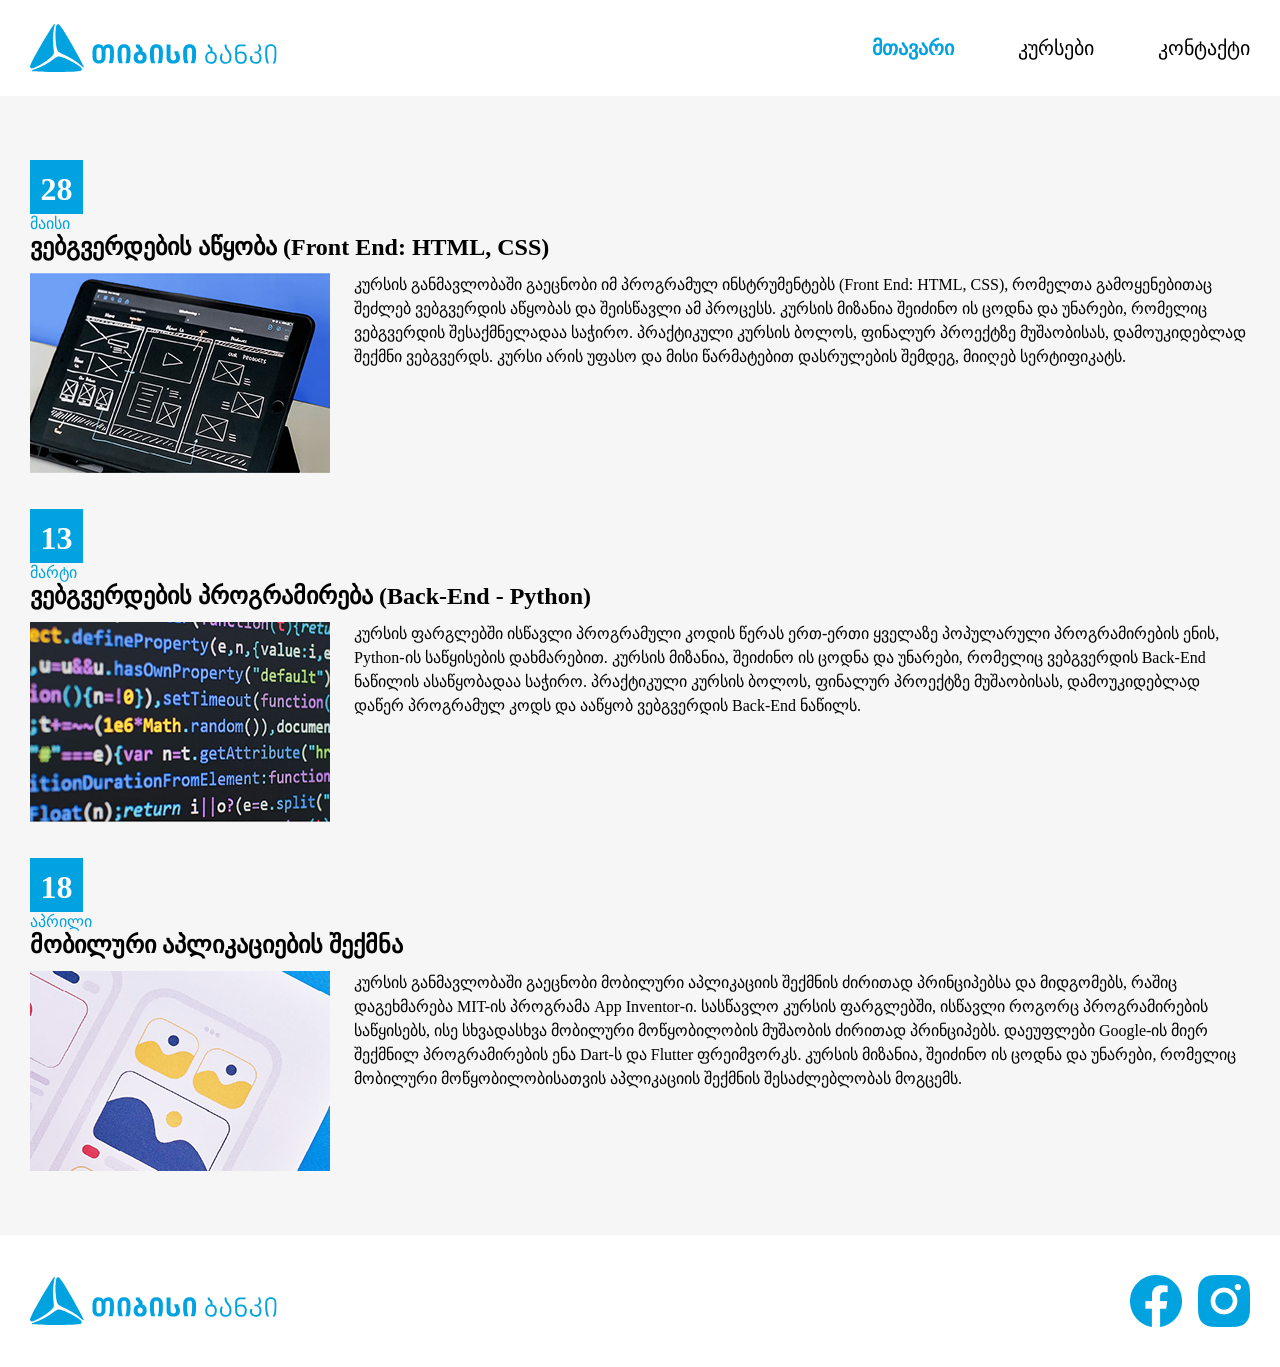
<file: index.html>
<!doctype html>
<html lang="en">
  <head>
    <meta charset="UTF-8" />
    <meta name="viewport" content="width=device-width, initial-scale=1.0" />
    <title>Lecture 12</title>
    <link
      rel="stylesheet"
      href="https://fonts.googleapis.com/css2?family=Material+Symbols+Outlined:opsz,wght,FILL,GRAD@20..48,100..700,0..1,-50..200&icon_names=menu"
    />
    <link rel="stylesheet" href="css/reset.css" />
    <link rel="stylesheet" href="css/style.css" />
    <link rel="stylesheet" href="css/media.css" />
  </head>
  <body>
    <header>
      <div class="header-container">
        <img src="images/tbc.svg" alt="tbc logo" />
        <nav>
          <ul>
            <li>
              <a class="active" href="">მთავარი</a>
            </li>
            <li>
              <a href="pages/courses.html">კურსები</a>
            </li>
            <li>
              <a href="pages/contacts.html">კონტაქტი</a>
            </li>
          </ul>
        </nav>
        <span class="material-symbols-outlined menu"> menu </span>
      </div>
    </header>
    <main>
      <div class="main-container">
        <div class="one">
          <div class="numbers">
            <h5>28</h5>
          </div>
          <a class="month">მაისი</a>
          <article>
            <h2>ვებგვერდების აწყობა (Front End: HTML, CSS)</h2>
            <div class="img-text-wrapper">
              <img src="images/article.png" alt="article image" />
              <p>
                კურსის განმავლობაში გაეცნობი იმ პროგრამულ ინსტრუმენტებს (Front
                End: HTML, CSS), რომელთა გამოყენებითაც შეძლებ ვებგვერდის აწყობას
                და შეისწავლი ამ პროცესს. კურსის მიზანია შეიძინო ის ცოდნა და
                უნარები, რომელიც ვებგვერდის შესაქმნელადაა საჭირო. პრაქტიკული
                კურსის ბოლოს, ფინალურ პროექტზე მუშაობისას, დამოუკიდებლად შექმნი
                ვებგვერდს. კურსი არის უფასო და მისი წარმატებით დასრულების
                შემდეგ, მიიღებ სერტიფიკატს.
              </p>
            </div>
          </article>
        </div>

        <div class="two">
          <div class="numbers">
            <h5>13</h5>
          </div>
          <a class="month">მარტი</a>
          <article>
            <h2>ვებგვერდების პროგრამირება (Back-End - Python)</h2>
            <div class="img-text-wrapper">
              <img src="images/article2.png" alt="article image" />
              <p>
                კურსის ფარგლებში ისწავლი პროგრამული კოდის წერას ერთ-ერთი ყველაზე
                პოპულარული პროგრამირების ენის, Python-ის საწყისების დახმარებით.
                კურსის მიზანია, შეიძინო ის ცოდნა და უნარები, რომელიც ვებგვერდის
                Back-End ნაწილის ასაწყობადაა საჭირო. პრაქტიკული კურსის ბოლოს,
                ფინალურ პროექტზე მუშაობისას, დამოუკიდებლად დაწერ პროგრამულ კოდს
                და ააწყობ ვებგვერდის Back-End ნაწილს.
              </p>
            </div>
          </article>
        </div>

        <div class="three">
          <div class="numbers">
            <h5>18</h5>
          </div>
          <a class="month">აპრილი</a>
          <article>
            <h2>მობილური აპლიკაციების შექმნა</h2>
            <div class="img-text-wrapper">
              <img src="images/article3.png" alt="article image" />
              <p>
                კურსის განმავლობაში გაეცნობი მობილური აპლიკაციის შექმნის ძირითად
                პრინციპებსა და მიდგომებს, რაშიც დაგეხმარება MIT-ის პროგრამა App
                Inventor-ი. სასწავლო კურსის ფარგლებში, ისწავლი როგორც
                პროგრამირების საწყისებს, ისე სხვადასხვა მობილური მოწყობილობის
                მუშაობის ძირითად პრინციპებს. დაეუფლები Google-ის მიერ შექმნილ
                პროგრამირების ენა Dart-ს და Flutter ფრეიმვორკს. კურსის მიზანია,
                შეიძინო ის ცოდნა და უნარები, რომელიც მობილური მოწყობილობისათვის
                აპლიკაციის შექმნის შესაძლებლობას მოგცემს.
              </p>
            </div>
          </article>
        </div>
      </div>
    </main>
    <footer>
      <div class="footer-container">
        <img src="images/tbc.svg" alt="tbclogo" />
        <div class="logos">
          <img src="images/facebook 1.png" alt="fblogo" />
          <img src="images/insta.png" alt="instalogo" />
        </div>
      </div>
    </footer>
  </body>
</html>
</file>
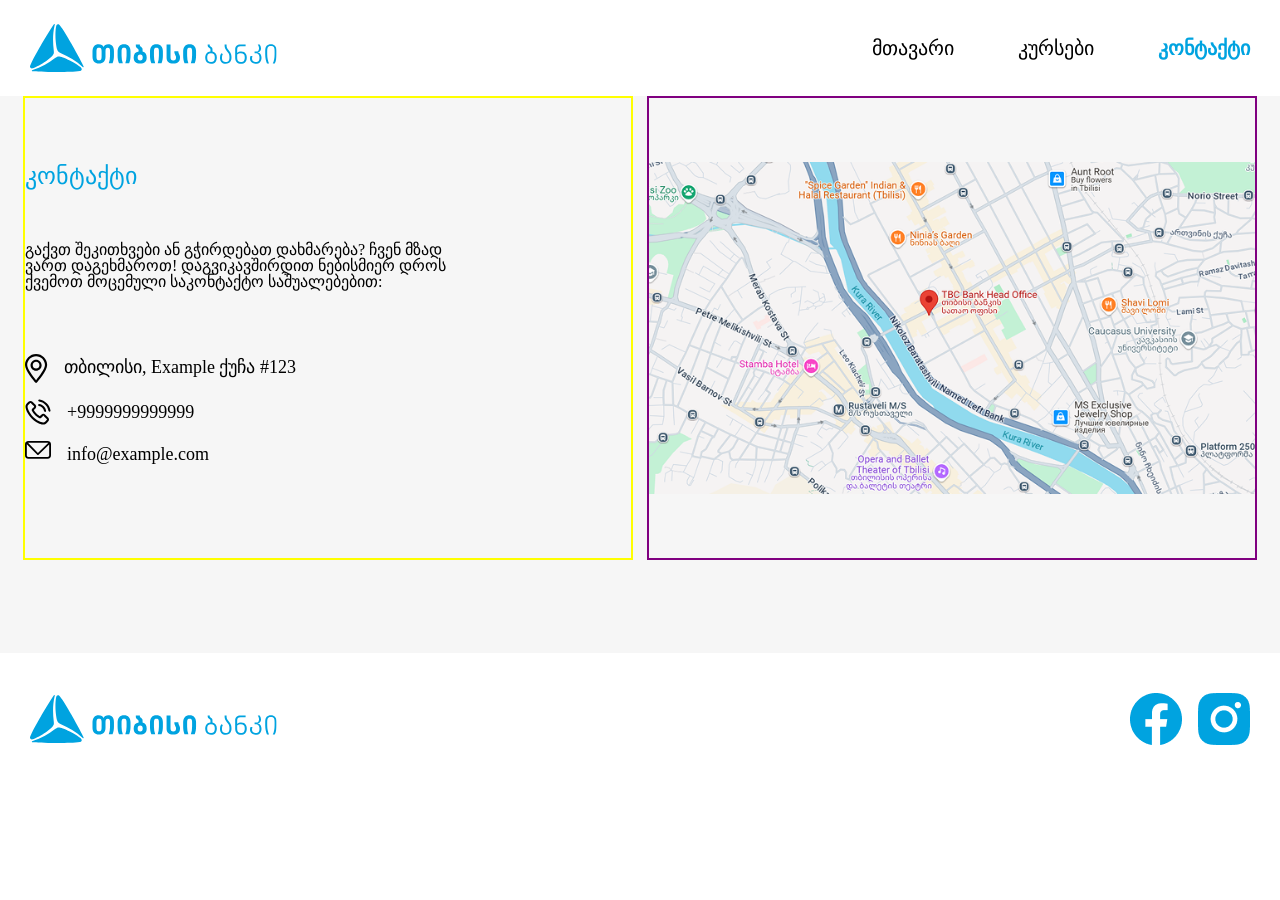
<file: pages/contacts.html>
<!doctype html>
<html lang="en">
  <head>
    <meta charset="UTF-8" />
    <meta name="viewport" content="width=device-width, initial-scale=1.0" />
    <title>Lecture 12</title>
    <link
      rel="stylesheet"
      href="https://fonts.googleapis.com/css2?family=Material+Symbols+Outlined:opsz,wght,FILL,GRAD@20..48,100..700,0..1,-50..200&icon_names=menu"
    />
    <link rel="stylesheet" href="../css/reset.css" />
    <link rel="stylesheet" href="../css/style.css" />
    <link rel="stylesheet" href="../css/media.css" />
  </head>
  <body>
    <header>
      <div class="header-container">
        <img src="../images/tbc.svg" alt="tbc logo" />
        <nav>
          <ul>
            <li>
              <a href="../index.html">მთავარი</a>
            </li>
            <li>
              <a class="" href="courses.html">კურსები</a>
            </li>
            <li>
              <a class="active">კონტაქტი</a>
            </li>
          </ul>
        </nav>
        <span class="material-symbols-outlined menu"> menu </span>
      </div>
    </header>
    <main class="main3">
      <div class="main-container3">
        <h3>კონტაქტი</h3>
        <div class="wrap3">
          <div class="texts">
            <p>
              გაქვთ შეკითხვები ან გჭირდებათ დახმარება? ჩვენ მზად ვართ
              დაგეხმაროთ! დაგვიკავშირდით ნებისმიერ დროს ქვემოთ მოცემული
              საკონტაქტო საშუალებებით:
            </p>
          </div>
          <div>
            <div class="contacticons">
              <div class="last">
                <svg
                  xmlns="http://www.w3.org/2000/svg"
                  width="23"
                  height="29"
                  viewBox="0 0 23 29"
                  fill="none"
                >
                  <path
                    d="M11.0858 28.9447C10.7674 28.9447 10.478 28.8 10.2754 28.5684C9.23337 27.3817 0 16.8748 0 11.0858C0 4.97849 4.97849 0 11.0858 0C17.1932 0 22.1717 4.97849 22.1717 11.0858C22.1717 16.8458 12.9383 27.3817 11.8963 28.5684C11.6937 28.8 11.4042 28.9447 11.0858 28.9447ZM11.0858 2.1998C6.19417 2.1998 2.1998 6.19417 2.1998 11.0858C2.1998 14.9065 8.01769 22.519 11.0858 26.166C14.154 22.5479 19.9719 14.9065 19.9719 11.0858C19.9719 6.19417 15.9775 2.1998 11.0858 2.1998Z"
                    fill="black"
                  />
                  <path
                    d="M11.086 16.7878C8.01781 16.7878 5.52856 14.2986 5.52856 11.2304C5.52856 8.1623 8.01781 5.67305 11.086 5.67305C14.1541 5.67305 16.6433 8.1623 16.6433 11.2304C16.6433 14.2986 14.1541 16.7878 11.086 16.7878ZM11.086 7.87285C9.23349 7.87285 7.72836 9.37797 7.72836 11.2304C7.72836 13.0829 9.23349 14.588 11.086 14.588C12.9384 14.588 14.4435 13.0829 14.4435 11.2304C14.4435 9.37797 12.9384 7.87285 11.086 7.87285Z"
                    fill="black"
                  />
                </svg>
                <h1>თბილისი, Example ქუჩა #123</h1>
              </div>
              <div class="last">
                <svg
                  xmlns="http://www.w3.org/2000/svg"
                  width="26"
                  height="26"
                  viewBox="0 0 26 26"
                  fill="none"
                >
                  <g clip-path="url(#clip0_2_376)">
                    <path
                      d="M13.9241 6.95486C15.1962 7.17321 16.3591 7.77497 17.2858 8.69919C18.2075 9.62087 18.8118 10.7838 19.0302 12.0584C19.1139 12.5611 19.5456 12.9242 20.0559 12.9242C20.1219 12.9242 20.1803 12.9166 20.221 12.909C20.2235 12.909 20.2261 12.909 20.2286 12.9064C20.5053 12.8607 20.7466 12.7109 20.9065 12.4799C21.0665 12.2513 21.1274 11.9771 21.0792 11.7054C20.7897 10.0043 19.9874 8.45544 18.7559 7.224C17.5194 5.99255 15.968 5.19021 14.2694 4.90329H14.2669C13.7007 4.80935 13.1649 5.19275 13.071 5.75642C12.9821 6.32517 13.363 6.86091 13.9241 6.95486Z"
                      fill="black"
                    />
                    <path
                      d="M20.3251 15.6711C19.7564 15.0795 19.0683 14.7672 18.3345 14.7672C17.6083 14.7672 16.9152 15.0744 16.3337 15.6584L14.889 17.1031C14.8534 17.0854 14.8179 17.0676 14.7849 17.0498L14.7112 17.0143C14.5564 16.9355 14.3786 16.8467 14.2314 16.7553C12.7485 15.8133 11.3952 14.5793 10.0902 12.9797C9.53156 12.2764 9.14054 11.6797 8.85363 11.0855C9.21671 10.7428 9.55441 10.4 9.87179 10.075C9.94289 10.0039 10.014 9.93027 10.0876 9.85664C10.1587 9.78301 10.2323 9.70937 10.306 9.63574C10.9103 9.03145 11.2302 8.33066 11.2277 7.60957C11.2277 6.89102 10.9077 6.19277 10.306 5.59355L8.90187 4.18945C8.82062 4.1082 8.73937 4.02695 8.66066 3.9457C8.58195 3.86445 8.5007 3.7832 8.42199 3.70449L8.31027 3.59023C8.03351 3.3084 7.7466 3.01641 7.45714 2.7498C6.89347 2.18867 6.21046 1.8916 5.48683 1.8916C4.76574 1.8916 4.07765 2.18867 3.49113 2.7498C3.48859 2.75234 3.48605 2.75234 3.48605 2.75488L1.72648 4.51191C1.00792 5.23047 0.599136 6.10645 0.510269 7.11445V7.11699C0.416323 8.31035 0.632144 9.56973 1.19074 11.0805C2.03625 13.3656 3.30578 15.4832 5.18214 17.743C7.47238 20.4725 10.2222 22.6256 13.3528 24.1414H13.3554C14.5614 24.7178 16.1814 25.3932 18.0095 25.5125C18.012 25.5125 18.0146 25.5125 18.0171 25.5125H18.0298C18.1339 25.5176 18.2431 25.5227 18.3573 25.5227C19.6396 25.5227 20.7212 25.058 21.5693 24.1414L21.5819 24.1287C21.5921 24.1186 21.5997 24.1109 21.6073 24.1008C21.8612 23.7961 22.1532 23.5143 22.4808 23.1994C22.7068 22.9836 22.9378 22.7627 23.1612 22.524C23.7376 21.9223 24.0423 21.2215 24.0398 20.4979C24.0372 19.7717 23.7275 19.0785 23.1435 18.4945L20.3251 15.6711ZM20.0458 22.7475C19.5939 23.2299 19.0759 23.4457 18.37 23.4457C18.304 23.4457 18.2304 23.4406 18.1542 23.4355C16.6917 23.3416 15.3079 22.7627 14.2669 22.2676C11.3927 20.8838 8.87394 18.9135 6.77921 16.41C5.06535 14.3457 3.91007 12.4211 3.14582 10.3594C2.68878 9.13301 2.51613 8.1834 2.58722 7.28711C2.63293 6.76406 2.82843 6.34766 3.20167 5.97949L4.94855 4.23262C5.13136 4.05742 5.31925 3.96348 5.49445 3.96348C5.65949 3.96348 5.83468 4.05488 6.02003 4.23516C6.02257 4.2377 6.02511 4.24023 6.02765 4.24277C6.3298 4.52715 6.62433 4.82676 6.93664 5.1416L6.94679 5.15176C7.0966 5.30664 7.26925 5.48437 7.44445 5.65449L8.84601 7.05605C9.2548 7.46484 9.2548 7.75176 8.84601 8.16055C8.69874 8.30781 8.54894 8.45762 8.40167 8.60996L8.29757 8.7166C7.90402 9.11523 7.53332 9.49101 7.1296 9.84902C7.12453 9.8541 7.11691 9.85918 7.11183 9.8668L7.08644 9.89219C6.65734 10.3213 6.54054 10.8342 6.74113 11.4131C6.74621 11.4283 6.75128 11.441 6.75636 11.4537C6.7589 11.4613 6.76144 11.4689 6.76652 11.4766C7.1423 12.383 7.67042 13.2437 8.48292 14.2721C8.48292 14.2746 8.48546 14.2746 8.48546 14.2771C9.92765 16.052 11.4486 17.4383 13.137 18.5098C13.3579 18.6494 13.5864 18.7662 13.7997 18.8729C13.9571 18.9516 14.1349 19.043 14.2821 19.1318C14.2923 19.1395 14.3025 19.1445 14.3126 19.1496L14.3202 19.1547C14.3355 19.1623 14.3507 19.1725 14.3685 19.1801C14.5894 19.2918 14.8077 19.3451 15.0337 19.3451C15.4196 19.3451 15.7751 19.1852 16.062 18.883L17.8191 17.126C17.946 16.999 18.1441 16.8467 18.3523 16.8467C18.5452 16.8467 18.7331 16.9965 18.855 17.1234C18.8575 17.126 18.8575 17.126 18.8601 17.1285L21.6962 19.9646C21.9755 20.2439 22.1659 20.574 21.6734 21.092L21.6708 21.0945C21.5159 21.2621 21.3509 21.4221 21.1757 21.5922C21.1376 21.6277 21.0995 21.6658 21.0614 21.7039C20.706 22.0365 20.3657 22.3666 20.0458 22.7475Z"
                      fill="black"
                    />
                    <path
                      d="M25.4948 11.5022C25.0276 8.75241 23.7276 6.24382 21.7345 4.25065C19.7337 2.25495 17.2251 0.954948 14.4728 0.490299C13.9065 0.396354 13.3708 0.779752 13.2769 1.34342C13.1829 1.90964 13.5663 2.44538 14.1274 2.53932C16.4558 2.93542 18.5759 4.03737 20.2618 5.72077C21.9478 7.40671 23.0472 9.52682 23.4433 11.8526C23.5271 12.3553 23.9587 12.7184 24.4691 12.7184C24.4716 12.7184 24.4741 12.7184 24.4767 12.7184C24.5401 12.7184 24.5935 12.7108 24.6341 12.7032C24.6366 12.7032 24.6392 12.7032 24.6417 12.7007C24.9185 12.655 25.1597 12.5051 25.3196 12.2741C25.4821 12.0481 25.5431 11.7739 25.4948 11.5022Z"
                      fill="black"
                    />
                  </g>
                  <defs>
                    <clipPath id="clip0_2_376">
                      <rect width="26" height="26" fill="white" />
                    </clipPath>
                  </defs>
                </svg>
                <h1>+9999999999999</h1>
              </div>
              <div class="last">
                <svg
                  xmlns="http://www.w3.org/2000/svg"
                  width="26"
                  height="18"
                  viewBox="0 0 26 18"
                  fill="none"
                >
                  <path
                    fill-rule="evenodd"
                    clip-rule="evenodd"
                    d="M0.768662 1.05691L0.922395 0.883962C1.48582 0.294783 2.3252 0 3.43976 0H22.541C23.5914 0 24.3985 0.256349 24.9623 0.768663L24.9815 0.78788C25.0968 0.890496 25.2125 1.01194 25.3274 1.15299C25.3274 1.16606 25.334 1.17874 25.3466 1.19143L25.3659 1.21064C25.789 1.73602 26 2.47894 26 3.43976V14.3163C25.9873 16.6223 24.8343 17.7753 22.541 17.7753H3.43976C1.14646 17.7626 0 16.6096 0 14.3163V3.43976C0 2.40207 0.256349 1.60766 0.768662 1.05691ZM23.1752 1.88322C22.983 1.83211 22.7716 1.81251 22.5414 1.82557H3.43976C3.29871 1.81289 3.1642 1.81904 3.03622 1.84479L12.9327 11.8758L23.1752 1.88322ZM1.82557 3.22838C1.81289 3.29257 1.81289 3.3629 1.82557 3.43976V14.3163C1.82557 15.4055 2.36364 15.9497 3.43976 15.9497H22.541C23.6298 15.9497 24.1744 15.4055 24.1744 14.3163V3.45898L13.5669 13.8167C13.3747 13.9962 13.1572 14.0857 12.9139 14.0857C12.6576 14.0731 12.4396 13.9831 12.2605 13.8167L1.82557 3.22838Z"
                    fill="black"
                  />
                  <path
                    fill-rule="evenodd"
                    clip-rule="evenodd"
                    d="M0.769043 1.05658C0.794793 1.01815 0.826692 0.979719 0.865124 0.941286C0.878192 0.915536 0.897023 0.896319 0.922773 0.883636L0.769043 1.05658Z"
                    fill="black"
                  />
                </svg>
                <h1>info@example.com</h1>
              </div>
            </div>
          </div>
        </div>
      </div>
      <div class="main-container4">
        <img src="../images/image5.png" alt="" />
      </div>
    </main>
    <footer class="footerlast">
      <div class="footer-container">
        <img src="../images/tbc.svg" alt="tbclogo" />
        <div class="logos">
          <img src="../images/facebook 1.png" alt="fblogo" />
          <img src="../images/insta.png" alt="instalogo" />
        </div>
      </div>
    </footer>
  </body>
</html>
</file>
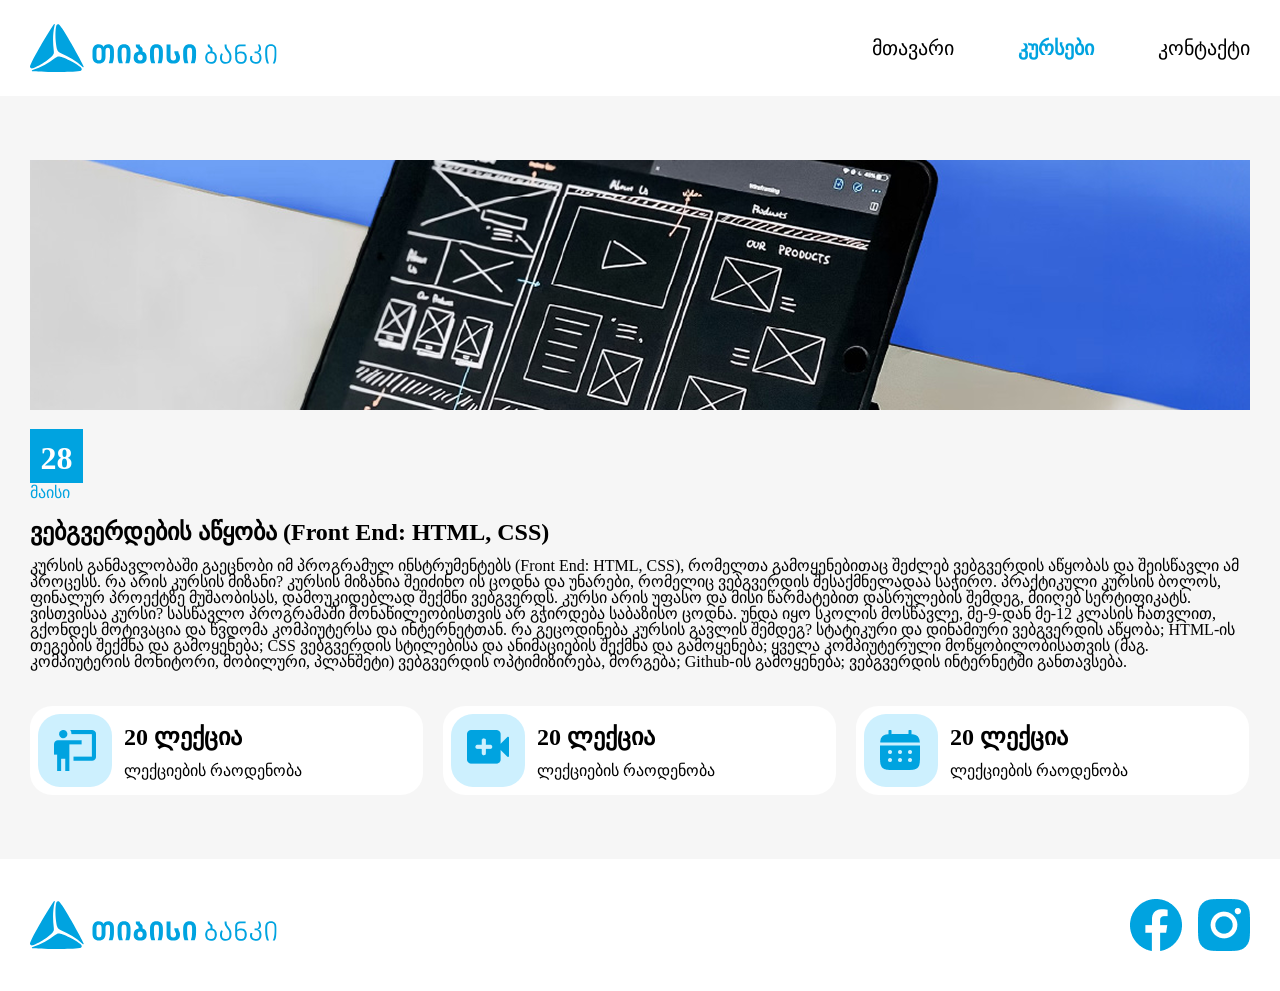
<file: pages/courses.html>
<!doctype html>
<html lang="en">
  <head>
    <meta charset="UTF-8" />
    <meta name="viewport" content="width=device-width, initial-scale=1.0" />
    <title>Lecture 12</title>
    <link
      rel="stylesheet"
      href="https://fonts.googleapis.com/css2?family=Material+Symbols+Outlined:opsz,wght,FILL,GRAD@20..48,100..700,0..1,-50..200&icon_names=menu"
    />
    <link rel="stylesheet" href="../css/reset.css" />
    <link rel="stylesheet" href="../css/style.css" />
    <link rel="stylesheet" href="../css/media.css" />
  </head>
  <body>
    <header>
      <div class="header-container">
        <img src="../images/tbc.svg" alt="tbc logo" />
        <nav>
          <ul>
            <li>
              <a href="../index.html">მთავარი</a>
            </li>
            <li>
              <a class="active" href="">კურსები</a>
            </li>
            <li>
              <a href="contacts.html">კონტაქტი</a>
            </li>
          </ul>
        </nav>
        <span class="material-symbols-outlined menu"> menu </span>
      </div>
    </header>
    <main>
      <div class="main-container2">
        <div class="main2">
          <img src="../images/image 1.png" alt="" />
          <div class="numbers">
            <h5>28</h5>
          </div>
          <a class="month">მაისი</a>
          <div class="text">
            <h2>ვებგვერდების აწყობა (Front End: HTML, CSS)</h2>
            <p>
              კურსის განმავლობაში გაეცნობი იმ პროგრამულ ინსტრუმენტებს (Front
              End: HTML, CSS), რომელთა გამოყენებითაც შეძლებ ვებგვერდის აწყობას
              და შეისწავლი ამ პროცესს. რა არის კურსის მიზანი? კურსის მიზანია
              შეიძინო ის ცოდნა და უნარები, რომელიც ვებგვერდის შესაქმნელადაა
              საჭირო. პრაქტიკული კურსის ბოლოს, ფინალურ პროექტზე მუშაობისას,
              დამოუკიდებლად შექმნი ვებგვერდს. კურსი არის უფასო და მისი
              წარმატებით დასრულების შემდეგ, მიიღებ სერტიფიკატს. ვისთვისაა კურსი?
              სასწავლო პროგრამაში მონაწილეობისთვის არ გჭირდება საბაზისო ცოდნა.
              უნდა იყო სკოლის მოსწავლე, მე-9-დან მე-12 კლასის ჩათვლით, გქონდეს
              მოტივაცია და წვდომა კომპიუტერსა და ინტერნეტთან. რა გეცოდინება
              კურსის გავლის შემდეგ? სტატიკური და დინამიური ვებგვერდის აწყობა;
              HTML-ის თეგების შექმნა და გამოყენება; CSS ვებგვერდის სტილებისა და
              ანიმაციების შექმნა და გამოყენება; ყველა კომპიუტერული
              მოწყობილობისათვის (მაგ. კომპიუტერის მონიტორი, მობილური, პლანშეტი)
              ვებგვერდის ოპტიმიზირება, მორგება; Github-ის გამოყენება; ვებგვერდის
              ინტერნეტში განთავსება.
            </p>
          </div>
        </div>
        <div class="cards">
          <div class="card">
            <div class="icon">
              <img src="../images/man.png" alt="" />
            </div>
            <div>
              <h2>20 ლექცია</h2>
              <p>ლექციების რაოდენობა</p>
            </div>
          </div>

          <div class="card">
            <div class="icon">
              <img src="../images/camera.png" alt="" />
            </div>
            <div>
              <h2>20 ლექცია</h2>
              <p>ლექციების რაოდენობა</p>
            </div>
          </div>

          <div class="card">
            <div class="icon">
              <img src="../images/calendar.png" alt="" />
            </div>
            <div>
              <h2>20 ლექცია</h2>
              <p>ლექციების რაოდენობა</p>
            </div>
          </div>
        </div>
      </div>
    </main>
    <footer class="">
      <div class="footer-container">
        <img src="../images/tbc.svg" alt="tbclogo" />
        <div class="logos">
          <img src="../images/facebook 1.png" alt="fblogo" />
          <img src="../images/insta.png" alt="instalogo" />
        </div>
      </div>
    </footer>
  </body>
</html>
</file>
<file: css/style.css>
header {
  /* border: 2px dashed black; */
  height: 96px;
  display: flex;

  align-items: center;
  padding: 0 16px;
  background-color: #ffffff;
}

.header-container {
  /* border: 1px dashed hotpink; */
  max-width: 1220px;
  width: 100%;
  margin: 0 auto;
  display: flex;
  justify-content: space-between;
  align-items: center;
}

ul {
  display: flex;
  gap: 64px;
}

li a {
  color: #000;
  font-family: "TBC Contractica";
  font-size: 20px;
  font-style: normal;
  font-weight: 400;
  line-height: normal;
}
.active {
  color: #00a3e0;
  font-weight: 700;
}

.menu {
  display: none;
  cursor: pointer;
  font-size: 40px;
}

main {
  padding: 64px 0;
  background-color: #f6f6f6;
  padding: 0 16px;
}

.main-container {
  max-width: 1220px;
  width: 100%;
  margin: 0 auto;
  padding-top: 64px;
  padding-bottom: 64px;
  display: flex;
  flex-direction: column;
  gap: 36px;
  padding-bottom: 64px;
}
.numbers {
  width: 53px;
  height: 54px;
  background-color: #00a3e0;
  display: flex;
  padding: 10px 8px 6px 8px;
  align-items: center;
  justify-content: center;
}

.numbers h5 {
  color: #fff;
  font-family: "TBC Contractica";
  font-size: 32px;
  font-style: normal;
  font-weight: 700;
  line-height: normal;
}
a {
  color: #00a3e0;
  font-family: "TBC Contractica";
  font-size: 16px;
  font-style: normal;
  font-weight: 500;
  line-height: normal;
}
h2 {
  color: #000;
  font-family: "TBC Contractica";
  font-size: 24px;
  font-style: normal;
  font-weight: 700;
  line-height: normal;
  margin-bottom: 12px;
}

.img-text-wrapper {
  display: flex;
  gap: 24px;
}

article p {
  color: #000;
  font-family: "TBC Contractica";
  font-size: 16px;
  font-style: normal;
  font-weight: 400;
  line-height: 24px; /* 150% */
  width: 896;
}

.footer-container {
  max-width: 1220px;
  width: 100%;
  height: 132px;
  margin: 0 auto;
  display: flex;
  justify-content: space-between;
  align-items: center;
}
.logos {
  display: flex;
  gap: 16px;
}
.main-container2 {
  background-color: #f6f6f6#F6F6F6;
  max-width: 1220px;
  width: 100%;
  margin: 0 auto;
}
.main2 div {
  margin-top: 16px;
}
.card {
  border-radius: 22px;
  background: #fff;
}
.icon {
  padding: 16px 16px;
  width: 74px;
  height: 73px;
  background-color: #cdf0fe;
  border-radius: 22px;
  margin-right: 12px;
}
.card {
  width: 393px;
  height: 89px;
  display: flex;
  align-items: center;
  padding-left: 8px;
}
.cards {
  display: flex;
  gap: 20px;
  margin-top: 36px;
  padding-bottom: 64px;
}
.main2 {
  padding-top: 64px;
}
h3 {
  color: #00a3e0;
  font-family: "TBC Contractica";
  font-size: 24px;
  font-style: normal;
  font-weight: 300;
  line-height: normal;
  text-transform: uppercase;
  padding-bottom: 16px;
}
.texts {
  display: flex;
  width: 450px;
  margin-bottom: 64px;
}
.contacttext {
  display: inline-flex;
  flex-direction: column;
  gap: 16px;
  width: 259px;
}
h1 {
  color: #000;
  font-family: "TBC Contractica";
  font-size: 18px;
  font-style: normal;
  font-weight: 500;
  line-height: 26px; /* 144.444% */
}
.last {
  display: flex;
  gap: 16px;
}
.contacticons {
  display: inline-flex;
  flex-direction: column;
  gap: 16px;
  width: 320px;
}
/*.map {
  display: inline-block;
  width: 730px;
  height: 400px;
  margin-left: 500px;
  margin-top: -290px;
}*/
.main3 {
  padding-bottom: 93px;
  display: flex;
  gap: 0px;
}
.main-container3 {
  border: 2px solid yellow;
  max-width: 610px;
  width: 100%;
  margin: 0 auto;
  padding-top: 64px;
  padding-bottom: 64px;
  display: flex;
  flex-direction: column;
  gap: 36px;
  padding-bottom: 64px;
}
.main-container4 {
  border: 2px solid purple;
  max-width: 610px;
  width: 100%;
  margin: 0 auto;
  padding-top: 64px;
  padding-bottom: 64px;
  display: flex;
  flex-direction: column;
  gap: 36px;
  padding-bottom: 64px;
}
</file>
<file: css/media.css>
@media (max-width: 900px) {
  nav {
    display: none;
  }
  .menu {
    display: inline-block;
  }
}

@media (max-width: 750px) {
  .img-text-wrapper {
    flex-direction: column;
    align-items: center;
  }

  h2 {
    text-align: center;
  }

  article img {
    width: 80%;
  }
  article p {
    width: 80%;
  }
  .numbers {
    margin-left: 61px;
  }
  .footer-container {
    display: flex;
    flex-direction: column;
  }
}
@media (max-width: 1200px) {
  .text {
    flex-direction: column;
    align-items: center;
  }

  h2 {
    text-align: center;
  }

  article img {
    width: 80%;
  }
  article p {
    width: 80%;
  }
  .numbers {
    margin-left: 61px;
  }
  .month {
    margin-left: 61px;
  }
  .main2 {
    align-items: center;
    justify-content: center;
  }
  .main2 img {
    width: 90%;
  }
  .cards {
    display: flex;
    flex-direction: column;
    align-items: center;
    justify-content: center;
  }
  .contacticons {
    display: flex;
    flex-direction: column;
  }
  .main3 {
    display: flex;
    flex-direction: column;
  }
}
</file>
